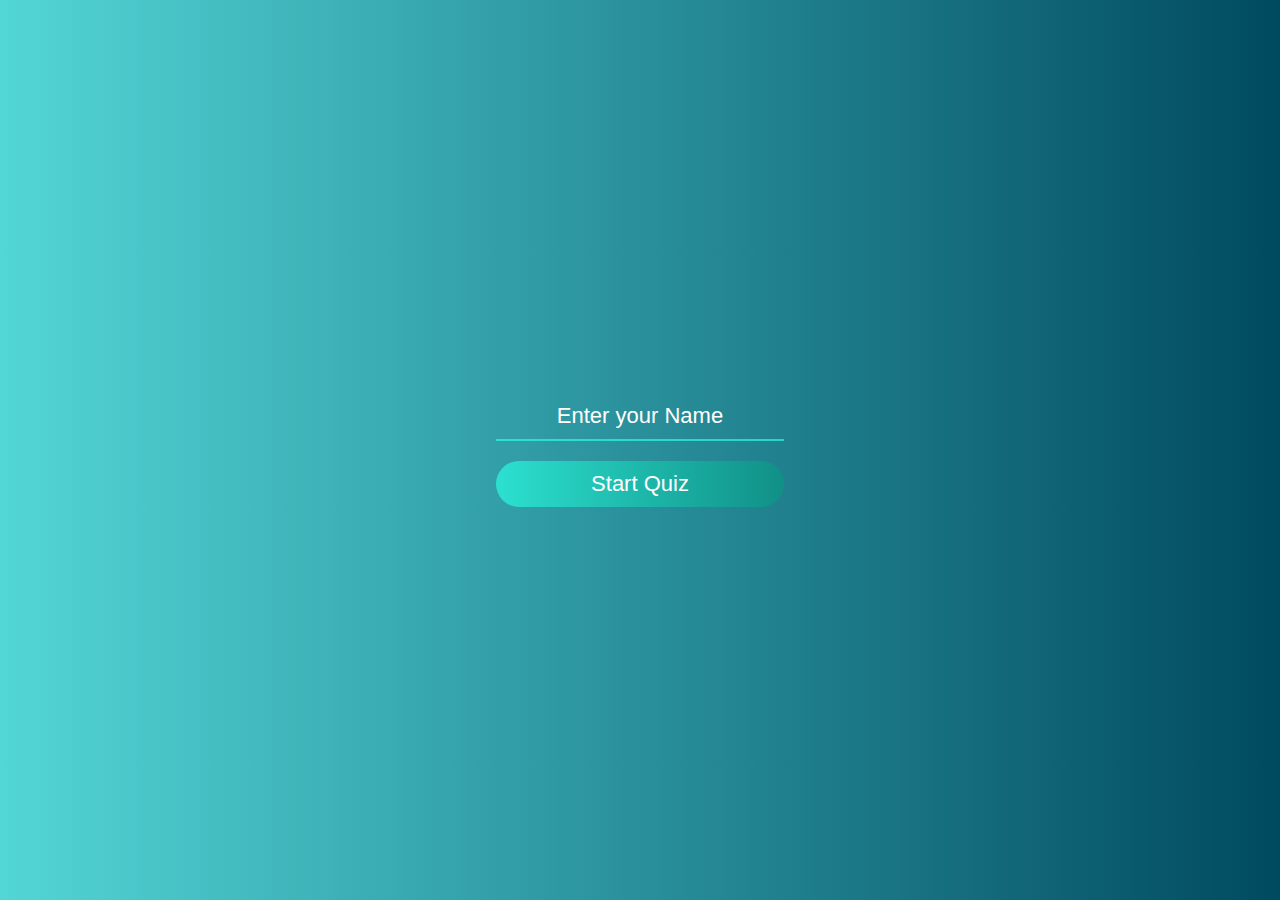
<file: index.html>
<!DOCTYPE html>
<html lang="en">

<head>
    <meta charset="UTF-8">
    <meta name="viewport" content="width=device-width, initial-scale=1.0">
    <title>Quiz App</title>
    <link rel="stylesheet" href="style.css">
</head>

<body>

    <div class="wrapper">
        <div class="container">
            <form id="Quiz-Form">
                <input class="inp" type="text" placeholder="Enter your Name" required>
                <button class="sub-btn" type="submit">Start Quiz</button>
            </form>
        </div>
    </div>

    <script src="app.min.js"></script>
</body>

</html>
</file>
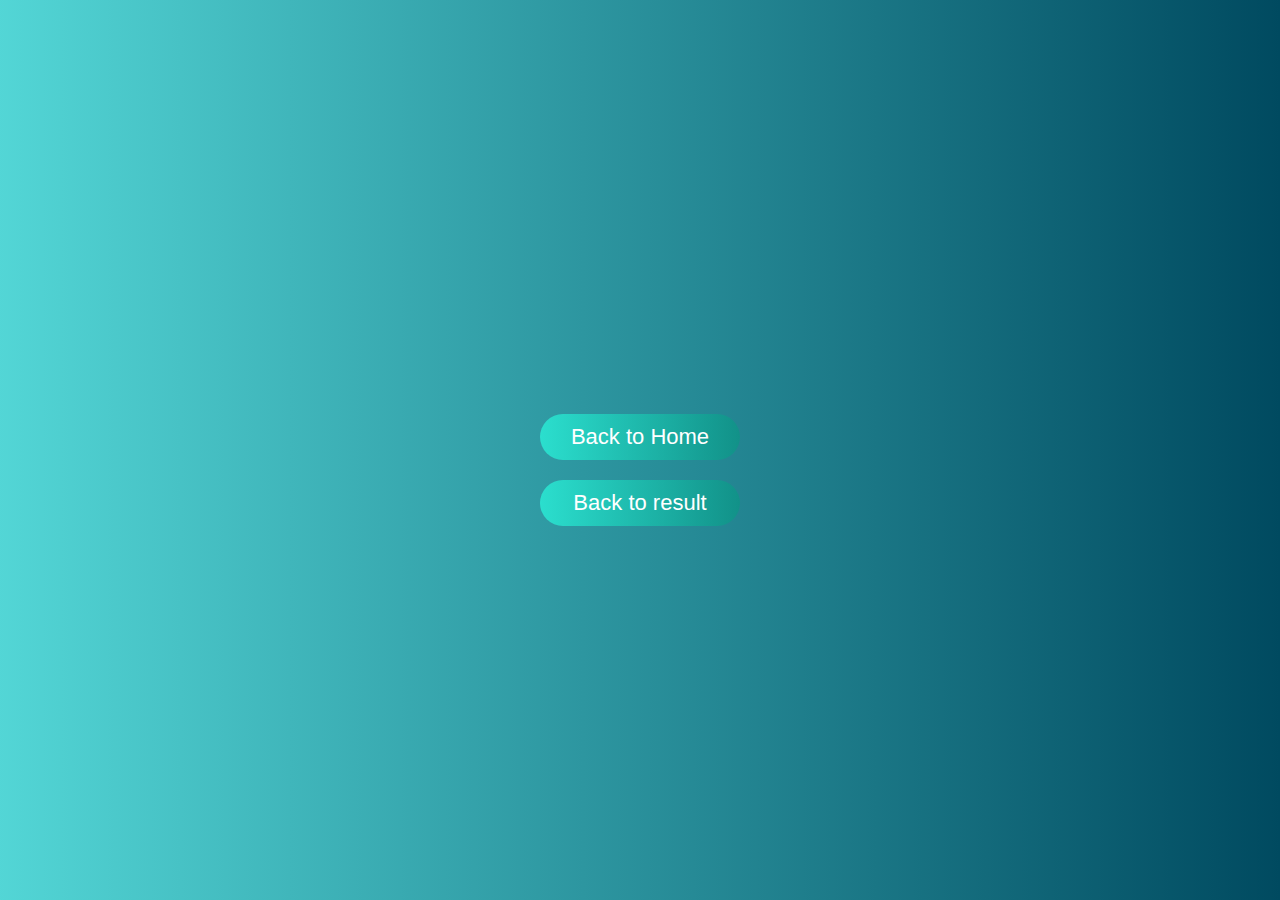
<file: answer.html>
<!DOCTYPE html>
<html lang="en">
<head>
    <meta charset="UTF-8">
    <meta name="viewport" content="width=device-width, initial-scale=1.0">
    <link rel="stylesheet" href="https://cdnjs.cloudflare.com/ajax/libs/font-awesome/4.7.0/css/font-awesome.min.css">
    <link rel="stylesheet" href="style.css">

    <title>Quiz App</title>
</head>
<body>
    <div class="wrappera">
        <div>

            <div class="mainCont"></div>

            <div class="h">
                <button class="home">Back to Home</button>
            </div>

            <div class="h">
                <button class="bckResult">Back to result</button>
            </div>
            


        </div>
    </div>
    <script src="app.ans.js"></script>
</body>
</html>
</file>
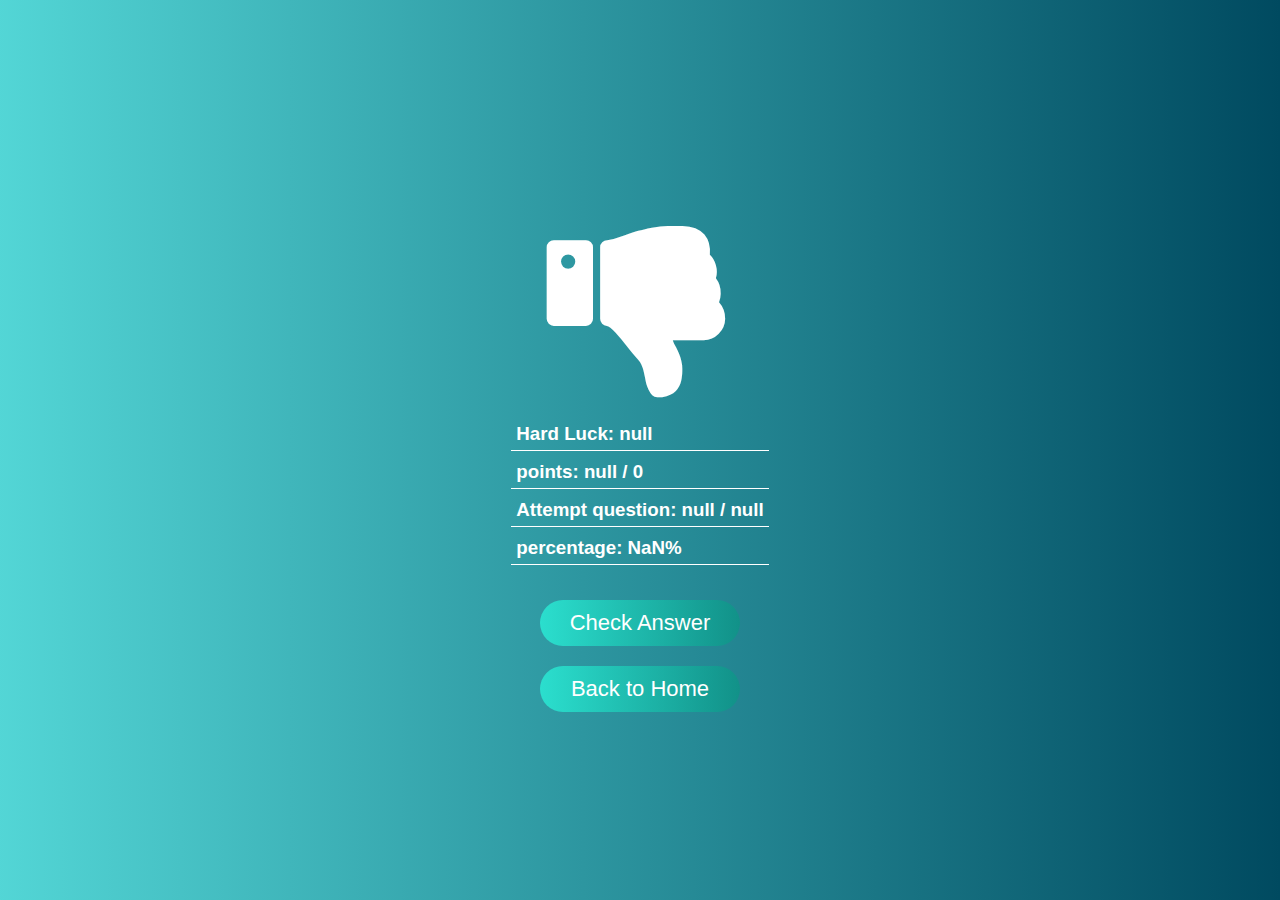
<file: last.html>
<!DOCTYPE html>
<html lang="en">
<head>
    <meta charset="UTF-8">
    <meta name="viewport" content="width=device-width, initial-scale=1.0">
    <link rel="stylesheet" href="https://cdnjs.cloudflare.com/ajax/libs/font-awesome/4.7.0/css/font-awesome.min.css">
    <link rel="stylesheet" href="style.css">

    <title>Quiz App</title>
</head>
<body>
    <div class="wrappera">
        <div>

            <div class="mainCont"></div>

            <div class="h">
                <button class="ckAns" >Check Answer</button>
            </div>

            <div class="h">
                <button class="home">Back to Home</button>
            </div>

            


        </div>
    </div>
    <script src="app.last.js"></script>
</body>
</html>
</file>
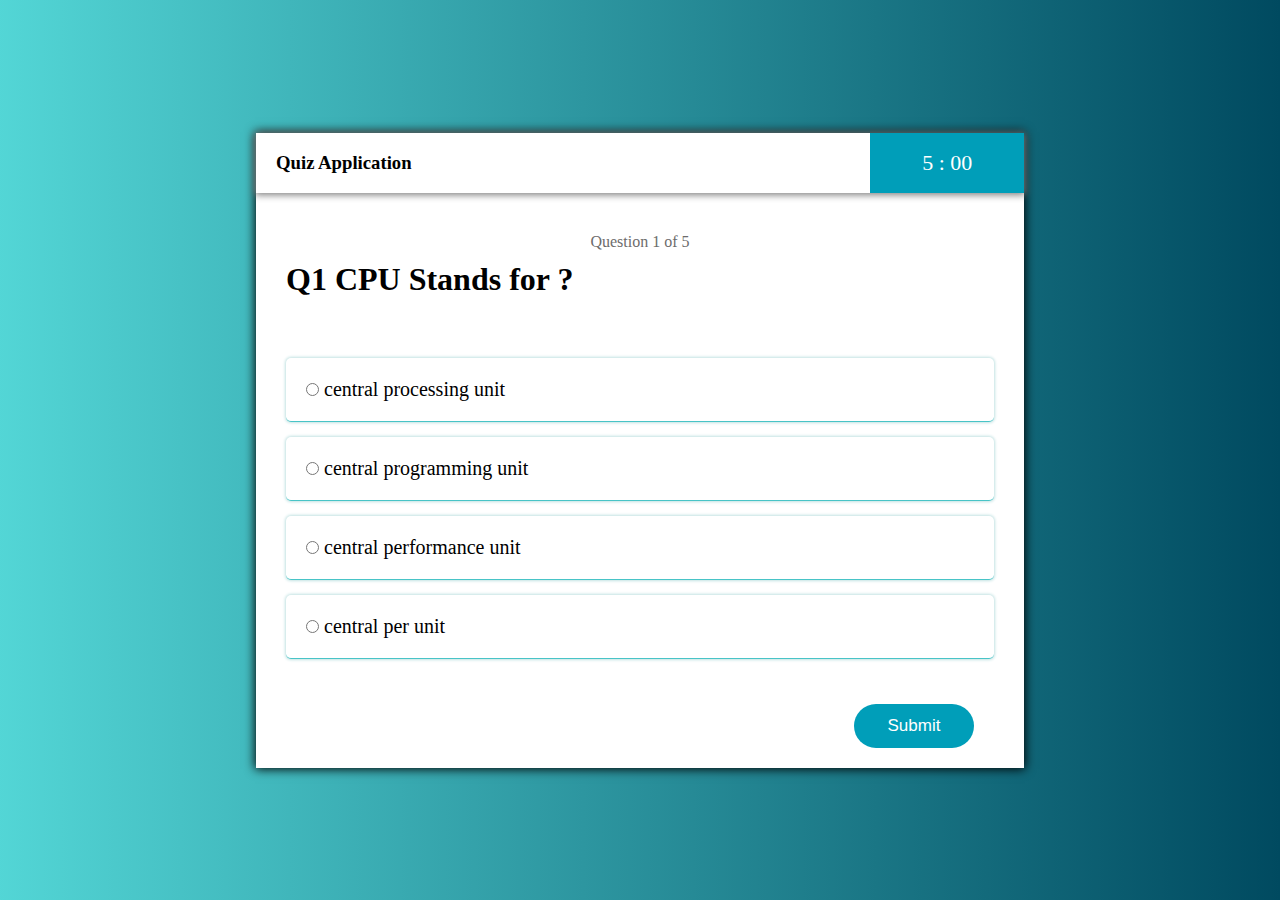
<file: quiz.html>
<!DOCTYPE html>
<html lang="en">

<head>
    <meta charset="UTF-8">
    <meta name="viewport" content="width=device-width, initial-scale=1.0">
    <title>Quiz App</title>
    <link rel="stylesheet" href="style.css">
</head>

<body>
    <div class="wrapper">
        <div class="main">
            <div class="head">
                <div class="heading">
                    <h3>Quiz Application</h3>
                </div>
                <div class="counter"><p>00:00</p></div>
            </div>

            <div class="question-cont"></div>

        </div>
    </div>

    <script src="app.main.js"></script>
</body>

</html>
</file>
<file: style.css>
* {
    margin: 0px;
    padding: 0px;
    box-sizing: border-box;
}

.wrapper {
    display: flex;
    justify-content: center;
    align-items: center;
    width: 100%;
    height: 100vh;
    background: linear-gradient(to right, rgb(1 194 194 / 68%), rgb(0 74 96));
    /* background: linear-gradient(to right,rgb(1 149 194 / 68%),rgb(0 74 96)); */
    /* background: linear-gradient(to right,rgb(1, 149, 194),rgb(2, 103, 134)); */
}

.container input, button {
    display: block;
    width: 100%;
}

.container input {
    background-color: transparent;
    border: none;
    border-bottom: 2px solid #29ffe2ad;
    /* border-bottom:2px solid rgb(239, 239, 239); */
    font-size: 22px;
    padding: 10px 0px;
    text-align: center;
    color: white;
}

.container input::placeholder {
    color: #fff;
}

.container button {
    margin-top: 20px;
    font-size: 22px;
    padding: 10px;
    border: none;
    border-radius: 30px;
    /* background: linear-gradient(to right,rgb(1 149 194 / 68%),rgb(0 74 96)); */
    background: linear-gradient(to right, #29ffe2ad, #099784ad);
    color: white;
}

.container input:focus, button:focus {
    outline: none;
}

.container button:hover {
    cursor: pointer;
    background: white;
    color: #099784ad;
    border: 1px solid #099784ad;
}

/*  ===============================    Quiz.html     =======================================   */

.main {
    background-color: #fff;
    width: 60%;
    min-height: 631px;
    box-shadow: 0px 0px 10px 1px #000000;
    padding-bottom: 20px;
}

.head {
    display: flex;
    justify-content: space-between;
    /* background-color: yellow; */
    box-shadow: 0px 1px 7px 1px gray;
}

.heading {
    display: flex;
    height: 60px;
    align-items: center;
    padding: 20px;
    /* flex-direction: column; */
}

.counter {
    display: flex;
    align-items: center;
    justify-content: center;
    font-size: 22px;
    color: #fff;
    width: 20%;
    background-color: rgb(0, 158, 185);
}

.options {
    padding: 30px 0px;
    margin-top: 30px;
    /* background-color: yellow; */
}

/* .op {
    padding: 20px;
    margin-bottom: 15px;
    background-color: rgb(255, 255, 255);
    box-shadow: 0px 0px 3px 1px;
    border: 2px solid black; 
} */

.op{
    padding: 20px;
    margin-bottom: 15px;
    background-color: rgb(255, 255, 255);
    box-shadow: 0px 0px 3px 1px #c2e2e2;
    border-bottom: 1.5px solid #48c4c7;
    border-radius: 5px;
}
.op:hover{
    border-bottom: 1.5px solid #1b4747;
}
.op label{
    padding: 5px;
    font-size: 20px;
}

.question-cont {
    padding: 30px;
}


.btn-s{
    padding-right: 20px;
}

.btnS{
    width: 120px;
    float: right;
    padding: 10px;
    font-size: 17px;
    border-radius: 25px;
    border: 2px solid transparent;
    background-color: rgb(0, 158, 185);
    color: white;
}



.btnS:hover {
    border: 2px solid rgb(0, 158, 185);
    background-color: white;
    color: rgb(0, 158, 185);
    cursor: pointer;
}


.qn{
    padding: 10px;
    text-align: center;
    color: #6d6c6c;
}





/* ================================== last.html ================================== */


.mainCont {
    font-family: sans-serif;
    color: #fff;
    padding: 30px;
    min-height: 20px;
}

.timeout{
    font-size: 30px;
    background-color: #fff;
    color: rgb(1 194 194 / 68%);
    padding: 20px;
    margin-bottom: 50px;
    border-radius: 5px;
}


.mainCont h3{
    margin-bottom: 5px;
    padding: 5px;
    border-bottom: 1px solid #fff;
}

.h{
    display: block;
    /* background-color: #fff; */
}

.h button{
    width: 200px;
    font-size: 22px;
    padding: 10px;
    border: none;
    border-radius: 30px;
    /* background: linear-gradient(to right,rgb(1 149 194 / 68%),rgb(0 74 96)); */
    background: linear-gradient(to right, #29ffe2ad, #099784ad);
    color: white;
    margin: 0px auto;
    margin-bottom: 20px;
    outline: none;
}

.h button:hover {
    cursor: pointer;
    background: white;
    color: #099784ad;
    border: 1px solid #099784ad;
}

.awardDiv{
    /* background-color: #fff; */
    text-align: center;
    margin-bottom: 20px;
}

.fa-trophy{
    font-size: 200px;
}

.fa-thumbs-down{
    font-size: 200px;
}



.wrappera {
    display: flex;
    justify-content: center;
    align-items: center;
    flex-direction: column;
    width: 100%;
    min-height: 100vh;
    /* height: 100%; */
    background: linear-gradient(to right, rgb(1 194 194 / 68%), rgb(0 74 96));
    /* background: linear-gradient(to right,rgb(1 149 194 / 68%),rgb(0 74 96)); */
    /* background: linear-gradient(to right,rgb(1, 149, 194),rgb(2, 103, 134)); */
}

.ops{
    display: block;
    /* width: 500px; */
}

.qum {
    margin-top: 20px;
    margin-bottom: 20px;
    display: block;
    width: 800px;
    padding: 20px;
    /* margin-bottom: 10px; */
    /* flex-direction: column; */
    /* display: block !important; */
    background-color: #fff;
}

.hhh{
    padding: 30px;
}

.gn {
    background-color: #5acc5a;
}

.re{
    background-color: #ff4c4c;
}




@media only screen and (max-width: 850px) {
    .main {
      /* background-color: lightblue;
       */
       width: 100%;
    }
  }


  @media only screen and (max-width: 560px) {

    .main {
        min-height: max-content;
        width: 100%;
      }

    .options{
        padding-top: 0px;
        padding-bottom: 10px;
        margin-top: 20px;
    }
    .main h1{
        font-size: 20px;
    }
    
    .main label{
        font-size: 16px;
    }

    .main p{
        font-size: 16px;
    }

    .main p{
        font-size: 16px;
    }


    .btnS{
        width: 80px;
        /* float: right;
        padding: 10px;*/
        font-size: 15px;
        /*border-radius: 25px;
        border: 2px solid transparent;
        background-color: rgb(0, 158, 185);
        color: white; */
    }
    
    .qum {
        width: 95%;
    }

    .qum h1{
        font-size: 20px;
    }
    
    .qun label{
        font-size: 16px;
    }

    .qum p{
        font-size: 16px;
    }


    
  }
</file>
